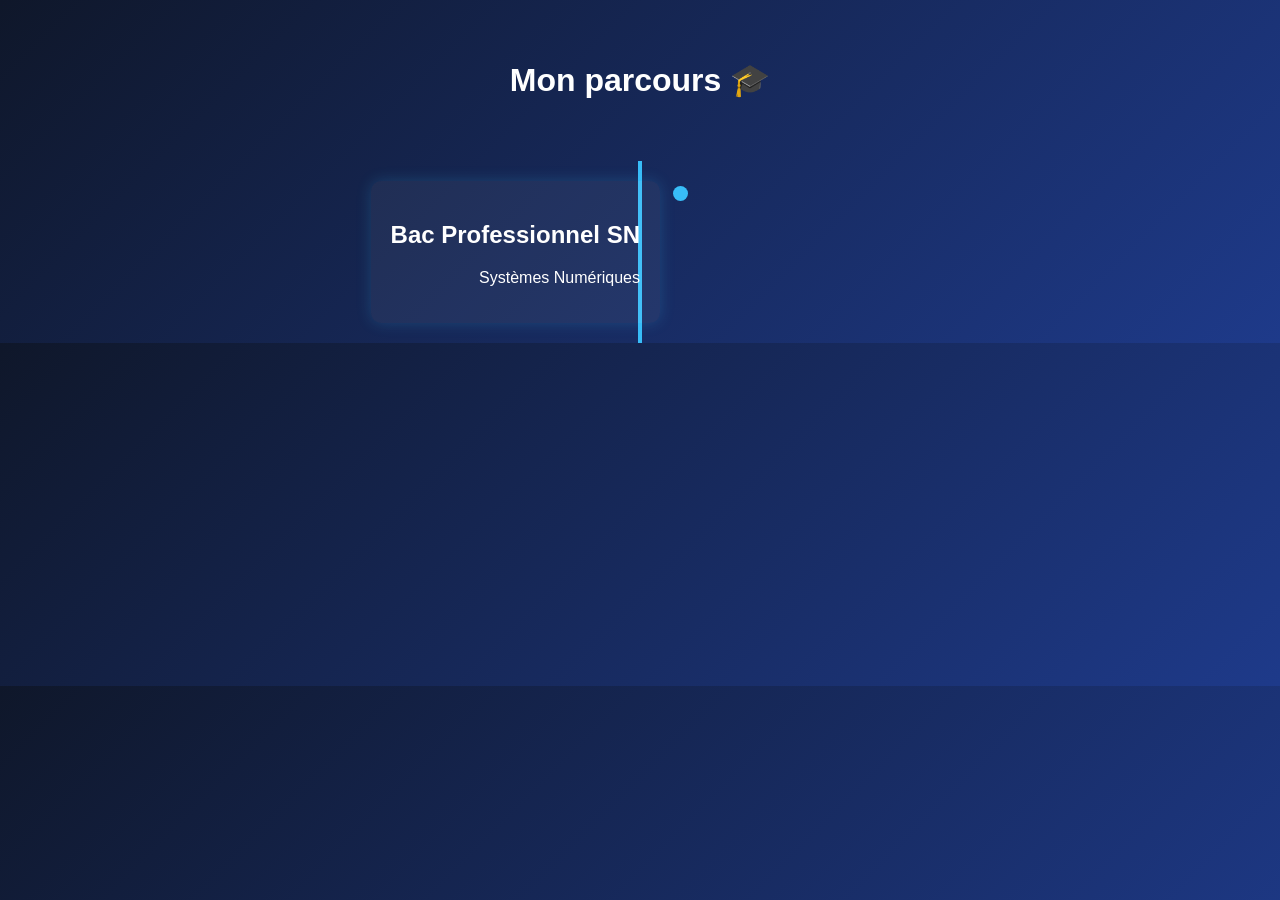
<file: Parcours.html>
<!DOCTYPE html>
<html lang="fr">
<head>
<meta charset="UTF-8">
<title>Mon parcours</title>

<style>
body {
    font-family: Arial, sans-serif;
    margin: 0;
    background: linear-gradient(135deg, #0f172a, #1e3a8a);
    color: white;
}

/* TITRE */
h1 {
    text-align: center;
    padding: 40px;
}

/* TIMELINE */
.timeline {
    width: 70%;
    margin: auto;
    position: relative;
}

/* Ligne verticale */
.timeline::before {
    content: "";
    position: absolute;
    left: 50%;
    width: 4px;
    height: 100%;
    background: #38bdf8;
    transform: translateX(-50%);
}

/* Bloc */
.item {
    padding: 20px;
    position: relative;
    width: 50%;
}

/* gauche/droite */
.left {
    left: 0;
    text-align: right;
}

.right {
    left: 50%;
}

/* contenu */
.content {
    background: rgba(255,255,255,0.05);
    padding: 20px;
    border-radius: 10px;
    display: inline-block;
    box-shadow: 0 0 15px rgba(56,189,248,0.2);
    transition: 0.3s;
}

.content:hover {
    transform: scale(1.05);
}

/* points */
.item::before {
    content: "";
    position: absolute;
    top: 25px;
    width: 15px;
    height: 15px;
    background: #38bdf8;
    border-radius: 50%;
    z-index: 1;
}

.left::before {
    right: -8px;
}

.right::before {
    left: -8px;
}

/* bouton retour */
.back {
    text-align: center;
    margin: 40px;
}

.back a {
    padding: 10px 20px;
    background: #38bdf8;
    color: black;
    text-decoration: none;
    border-radius: 8px;
    transition: 0.3s;
}

.back a:hover {
    background: white;
}
</style>

</head>

<body>

<h1>Mon parcours 🎓</h1>

<div class="timeline">

    <!-- Bac Pro -->
    <div class="item left">
        <div class="content">
            <h2>Bac Professionnel SN</h2>
            <p>Systèmes Numériques</p>
</file>
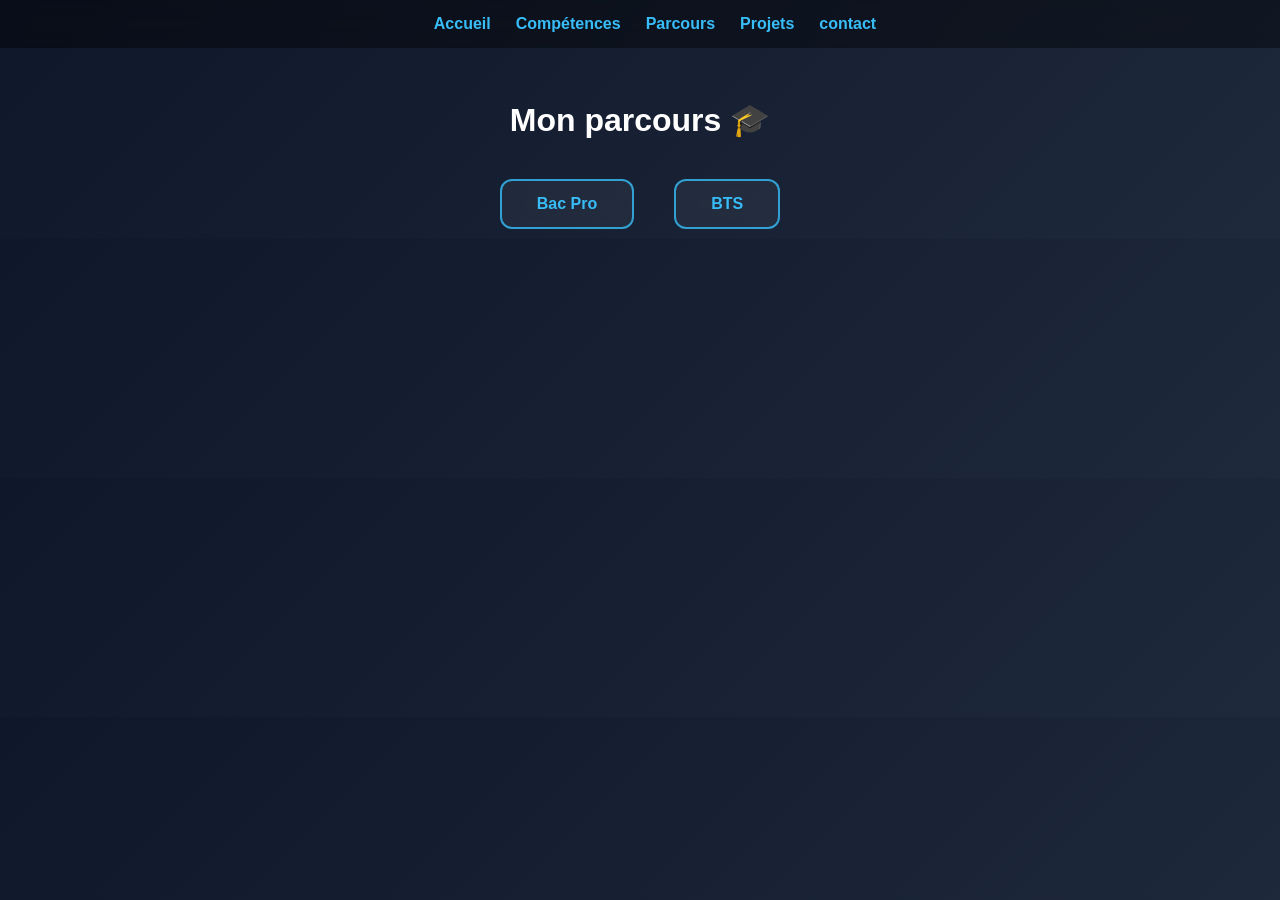
<file: parcours.html>
<!DOCTYPE html>
<html lang="fr">
<head>
<meta charset="UTF-8">
<title>Mon parcours</title>

<style>
body {
    font-family: 'Segoe UI', sans-serif;
    margin: 0;
    background: linear-gradient(135deg, #0f172a, #1e293b);
    color: white;
    padding-top: 80px;
}

/* NAVBAR */
nav {
    position: fixed;
    top: 0;
    width: 100%;
    backdrop-filter: blur(10px);
    background: rgba(0, 0, 0, 0.4);
    display: flex;
    justify-content: center;
    gap: 25px;
    padding: 15px;
}

nav a {
    color: #38bdf8;
    text-decoration: none;
    font-weight: 600;
}

nav a:hover {
    color: white;
}

/* TITRE */
h1 {
    text-align: center;
    margin-bottom: 30px;
}

/* BOUTONS */
.buttons {
    display: flex;
    justify-content: center;
    gap: 20px;
}
button {
    padding: 14px 35px; /* plus grand */
    margin: 10px;
    border-radius: 12px;
    border: 2px solid rgba(56, 189, 248, 0.8); /* bordure bleue */
    cursor: pointer;

    background: rgba(255, 255, 255, 0.05); /* transparent */
    color: #38bdf8;

    font-weight: bold;
    font-size: 16px;

    backdrop-filter: blur(10px); /* effet verre */
    transition: all 0.3s ease;
      }
}

button:hover {
    transform: scale(1.05);
    background: #0ea5e9;
}

/* SECTIONS */
.section {
    display: none;
    max-width: 800px;
    margin: 40px auto;
    position: relative;
}

/* TIMELINE */
.timeline {
    border-left: 3px solid #38bdf8;
    padding-left: 20px;
}

/* ITEM */
.item {
    background: rgba(255,255,255,0.05);
    margin-bottom: 20px;
    padding: 15px 20px;
    border-radius: 12px;
    position: relative;
    transition: 0.3s;
}

.item:hover {
    background: rgba(255,255,255,0.1);
}

/* POINT TIMELINE */
.item::before {
    content: "";
    position: absolute;
    left: -31px;
    top: 15px;
    width: 12px;
    height: 12px;
    background: #38bdf8;
    border-radius: 50%;
}

/* ANIMATION */
.section {
    animation: fade 0.5s ease;
}

@keyframes fade {
    from {opacity: 0; transform: translateY(10px);}
    to {opacity: 1; transform: translateY(0);}
}
</style>

</head>

<body>

<nav>
    <a href="./index.html">Accueil</a>
    <a href="./competences.html">Compétences</a>
    <a href="./parcours.html">Parcours</a>
    <a href="./projets.html">Projets</a>
    <a href="./contact.html">contact</a>
</nav>

<h1>Mon parcours 🎓</h1>


    <!DOCTYPE html>

<div class="buttons">
    <button onclick="showSection('bac')">Bac Pro</button>
    <button onclick="showSection('bts')">BTS</button>
</div>

<!-- BAC PRO -->
<div id="bac" class="section">
    <div class="timeline">

        <div class="item">
            <h3>Seconde</h3>
            <p>
                Découverte des systèmes numériques et de l’électricité.
                J’ai étudié à la fois les bases de l’électricité ainsi que
                les bases des systèmes numériques, ce qui m’a permis d’avoir
                une première approche globale des domaines techniques.
            </p>
        </div>

        <div class="item">
            <h3>Première</h3>
            <p>
                Spécialisation en <strong>Systèmes Numériques (SN)</strong>.
                Début de l’apprentissage des réseaux et de la maintenance informatique,
                avec des premiers projets techniques.
            </p>
        </div>

        <div class="item">
            <h3>Terminale</h3>
            <p>
                Approfondissement des compétences en réseau et en informatique avec :
            </p>
            <ul>
                <li>Configuration de routeurs et switchs Cisco</li>
                <li>Initiation à Active Directory</li>
                <li>Réalisation de câbles RJ45</li>
                <li>Câblage réseau (câbles croisés et torsadés)</li>
                <li>Découverte de la fibre optique</li>
            </ul>
        </div>

    </div>
</div>

<!-- BTS -->
<div id="bts" class="section">
    <div class="timeline">
        <div class="item">
            <h3>1ère année BTS</h3>
            <p>
                Actuellement en première année de BTS, je travaille fortement sur :
            </p>
            <ul>
                <li>Active Directory (création de comptes utilisateurs)</li>
                <li>Attribution des droits et gestion des accès</li>
                <li>Configuration et compréhension des VLAN</li>
            </ul>
        </div>

        <div class="item">
            <h3>2ème année BTS</h3>
            <p>Projet professionnel + stage + spécialisation</p>
        </div>
    </div>
</div>

<script>
function showSection(id) {
    document.querySelectorAll('.section').forEach(section => {
        section.style.display = 'none';
    });

    document.getElementById(id).style.display = 'block';
}
</script>

</body>
</html>
</file>
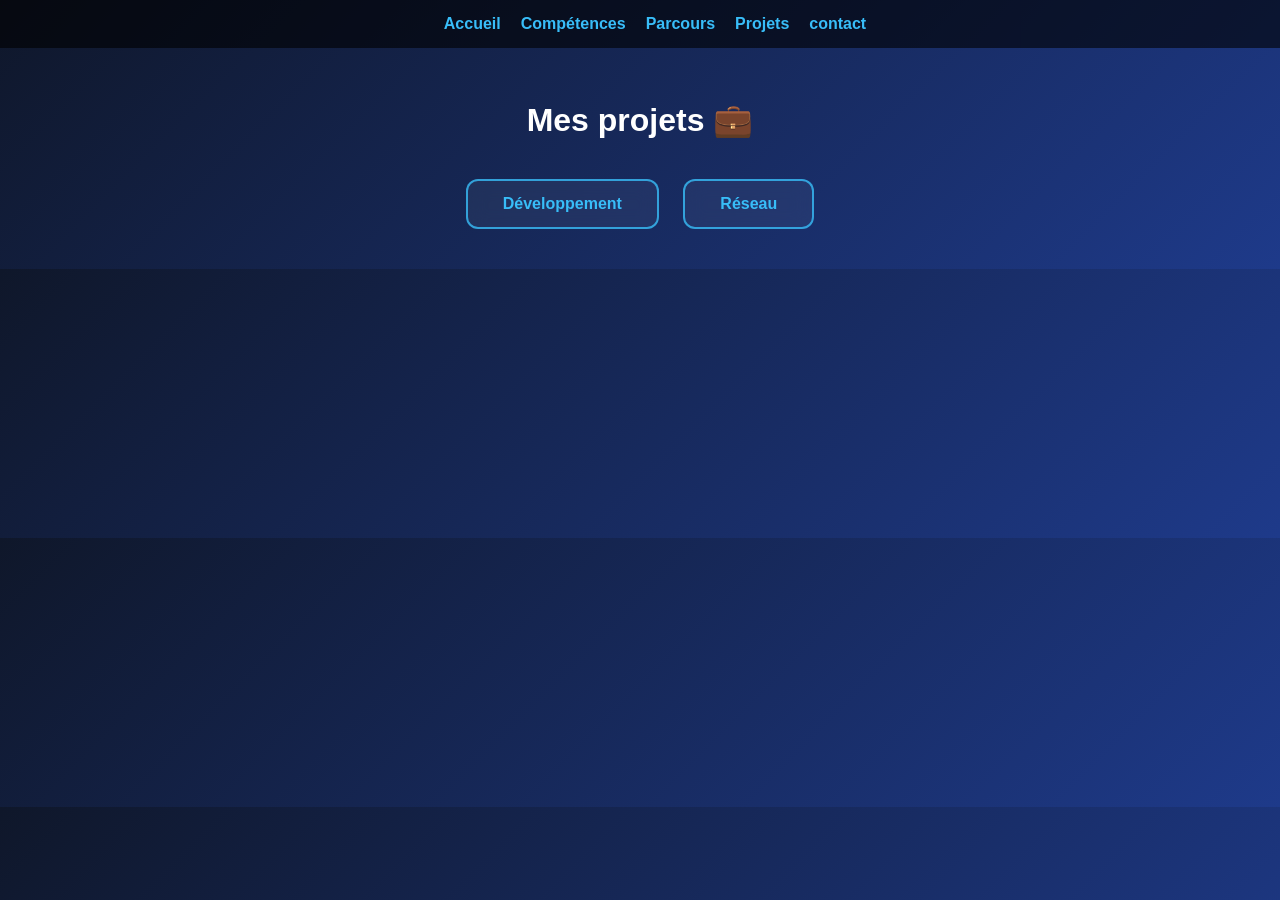
<file: projets.html>
<!DOCTYPE html>
<html lang="fr">
<head>
<meta charset="UTF-8">
<title>Mes projets</title>

<style>
body {
    font-family: Arial, sans-serif;
    margin: 0;
    background: linear-gradient(135deg, #0f172a, #1e3a8a);
    color: white;
    padding-top: 80px;
    text-align: center;
}

/* NAVBAR */
nav {
    position: fixed;
    top: 0;
    width: 100%;
    background: rgba(0, 0, 0, 0.6);
    display: flex;
    justify-content: center;
    gap: 20px;
    padding: 15px;
}

nav a {
    color: #38bdf8;
    text-decoration: none;
    font-weight: bold;
}

/* BOUTONS */
.buttons {
    margin: 30px;
}

button {
    padding: 14px 35px;
    margin: 10px;
    border-radius: 12px;
    border: 2px solid rgba(56, 189, 248, 0.8);
    cursor: pointer;
    background: rgba(255, 255, 255, 0.05);
    color: #38bdf8;
    font-weight: bold;
    font-size: 16px;
    backdrop-filter: blur(10px);
    transition: all 0.3s ease;
}

button:hover {
    background: #38bdf8;
    color: black;
    transform: scale(1.05);
}

/* SECTIONS */
.section {
    display: none;
    width: 60%;
    margin: auto;
}

/* ITEM */
.item {
    background: rgba(255,255,255,0.1);
    margin: 20px;
    padding: 20px;
    border-radius: 12px;
    text-align: left;
}
</style>

</head>

<body>

<nav>
    <a href="./index.html">Accueil</a>
    <a href="./competences.html">Compétences</a>
    <a href="./parcours.html">Parcours</a>
    <a href="./projets.html">Projets</a>
    <a href="./contact.html">contact</a>
</nav>

<h1>Mes projets 💼</h1>

<div class="buttons">
    <button onclick="showSection('dev')">Développement</button>
    <button onclick="showSection('reseau')">Réseau</button>
</div>

<!-- DEV -->
<div id="dev" class="section">
    <div class="item">
        <h2>🛍️ Site web de vente de bijoux</h2>
        <p>
            Réalisation d’un site web de e-commerce dédié à la vente de bijoux.
        </p>
        <ul>
            <li>Création du design et de l’interface utilisateur</li>
            <li>Développement en HTML / CSS</li>
            <li>Organisation des pages (accueil, produits, contact)</li>
            <li>Travail sur l’expérience utilisateur</li>
        </ul>
    </div>
</div>

<!-- RESEAU -->
<div id="reseau" class="section">
    <div class="item">
        <h2>🔐 Sensibilisation à la cybersécurité (SSI)</h2>
        <p>
            Projet de sensibilisation à la sécurité des systèmes d’information.
        </p>
        <ul>
            <li>Présentation des bonnes pratiques de sécurité</li>
            <li>Prévention contre les attaques (phishing, mots de passe faibles)</li>
            <li>Sensibilisation des utilisateurs</li>
            <li>Compréhension des risques liés aux systèmes informatiques</li>
        </ul>
    </div>
</div>

<script>
function showSection(id) {
    document.querySelectorAll('.section').forEach(section => {
        section.style.display = 'none';
    });

    document.getElementById(id).style.display = 'block';
}
</script>

</body>
</html>
</file>
